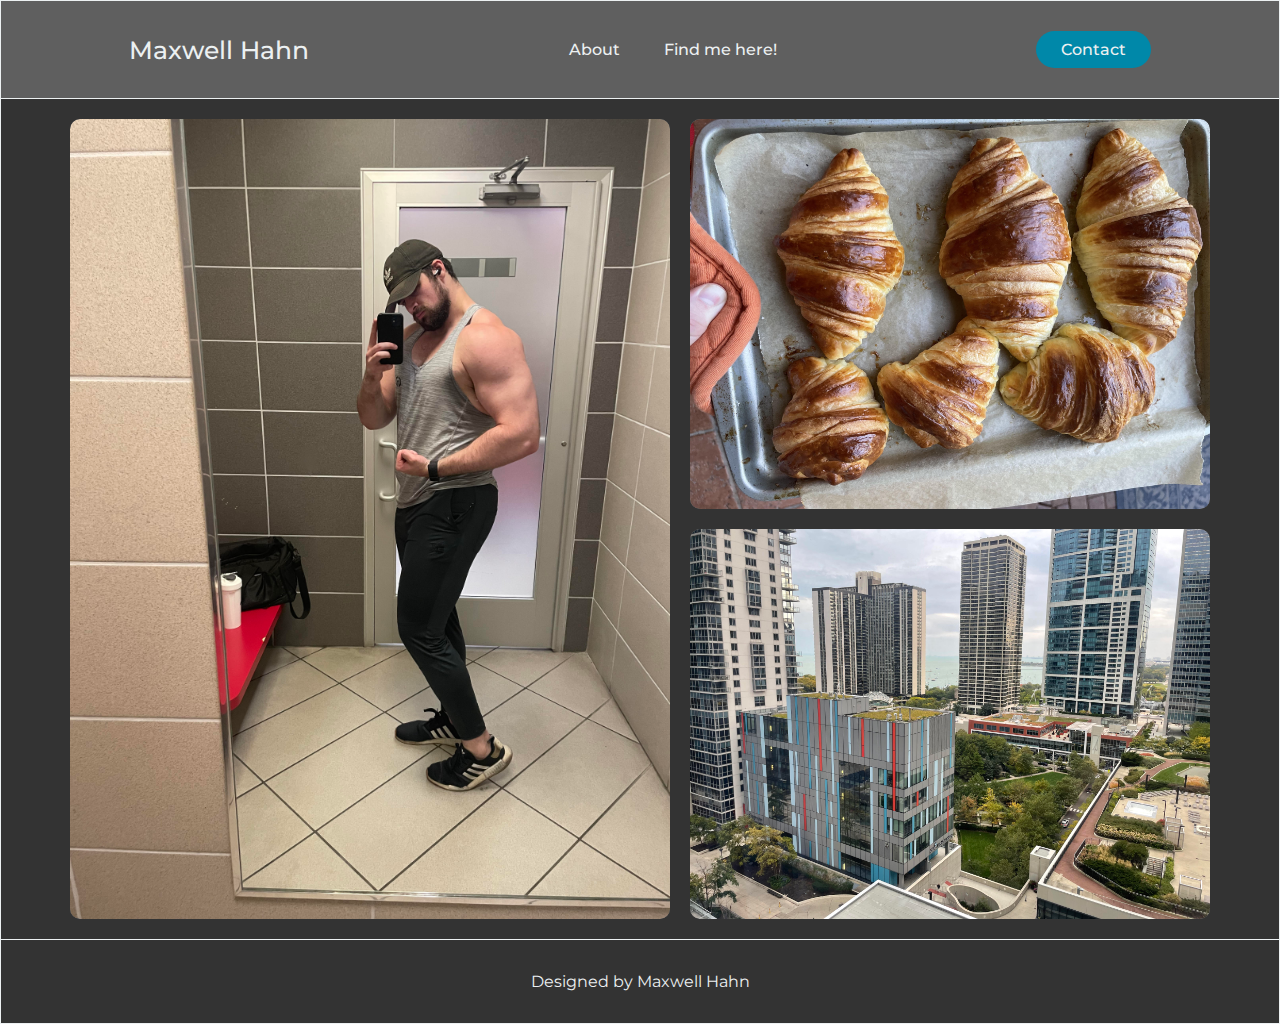
<file: index.html>
<!DOCTYPE html>
<html lang="en">
<head>
    <meta charset="UTF-8">
    <link rel="stylesheet" type="text/css" href="Main.css">
    <meta http-equiv="X-UA-Compatible" content="IE=edge">
    <meta name="viewport" content="width=device-width, initial-scale=1.0">

    <title>Maxwell Hahn</title>
</head>
<body>
<div class="container">
<header>
    <p id="max">Maxwell Hahn</p>
    <nav>
        <ul class="nav_links">
            <li><a href="about.html">About</a></li>
            <li><a href="https://www.linkedin.com/in/max-hahn-a66675aa/">Find me here!</a></li>



        </ul>
    </nav>
    <a class="cta" href="#"><button>Contact</button></a>
</header>
    <main>
        <div class="inner-container">
            <div class="box large"><a href="Gym.html"><img src="./Pictures/Image2Project.jpg" alt="Gym themed image"></a></div>
            <div class="box small1"><a href="Food.html"><img src="./Pictures/food.jpg" alt="Food themed image"></a></div>
            <div class="box small2"><a href="Travel.html"><img src="./Pictures/hotel.jpg" alt="Travel themed image"></a></div>
        </div>
    </main>
</div>

<div>
    <footer>
Designed by Maxwell Hahn
    </footer>
</div>

</body>
</html>
</file>
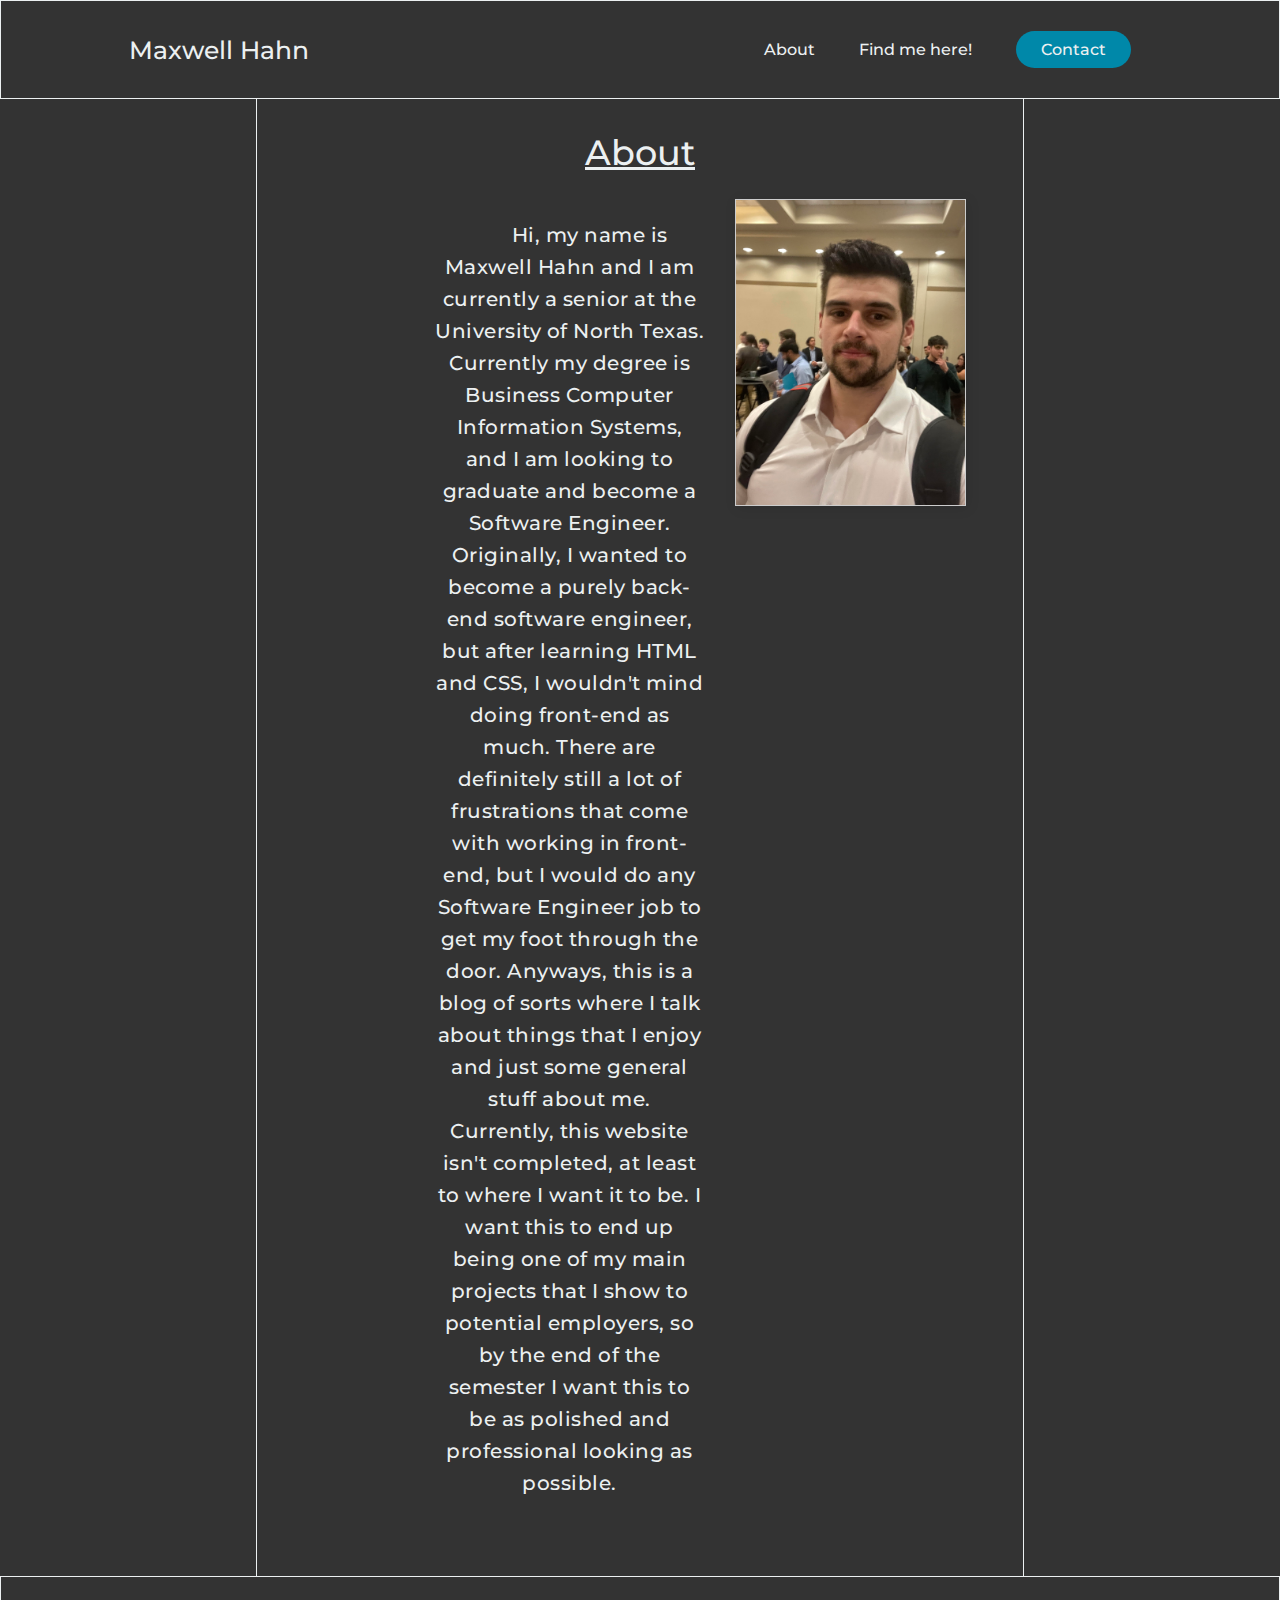
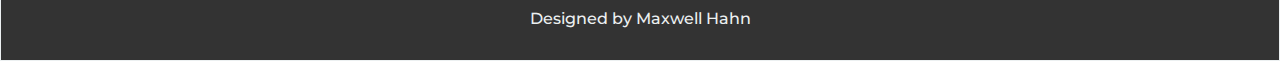
<file: about.html>
<!DOCTYPE html>
<html lang="en">
<head>
    <link rel="stylesheet" type="text/css" href="about.css">
    <meta charset="UTF-8">
    <title>about</title>
</head>
<body>
<div class="container">
    <header>
        <p id="max"><a id="home" href ="index.html">Maxwell Hahn</a></p>
        <nav id="topNav">
            <ul class="nav_links">
                <li><a href="about.html">About</a></li>
                <li><a href="https://www.linkedin.com/in/max-hahn-a66675aa/">Find me here!</a></li>
                <li><a class="cta" href="#"><button>Contact</button></a></li>



            </ul>
        </nav>

    </header>

    <aside>

    </aside>
    <main>
        <h1>About</h1>
        <div class="content-wrapper">
            <p id="p1">Hi, my name is Maxwell Hahn and I am currently a senior at the University of North Texas. Currently
            my degree is Business Computer Information Systems, and I am looking to graduate and become a Software Engineer.
            Originally, I wanted to become a purely back-end software engineer, but after learning HTML and CSS, I wouldn't
            mind doing front-end as much. There are definitely still a lot of frustrations that come with working in front-end,
            but I would do any Software Engineer job to get my foot through the door. Anyways, this is a blog of sorts where I
            talk about things that I enjoy and just some general stuff about me. Currently, this website isn't completed,
            at least to where I want it to be. I want this to end up being one of my main projects that I show to potential employers,
            so by the end of the semester I want this to be as polished and professional looking as possible.</p>
            <div id="About"> <img src="./Pictures/About.jpg" alt="A picture of me"> </div>
        </div>
    </main>
    <footer>
        Designed by Maxwell Hahn
    </footer>
</div>
</body>
</html>
</file>
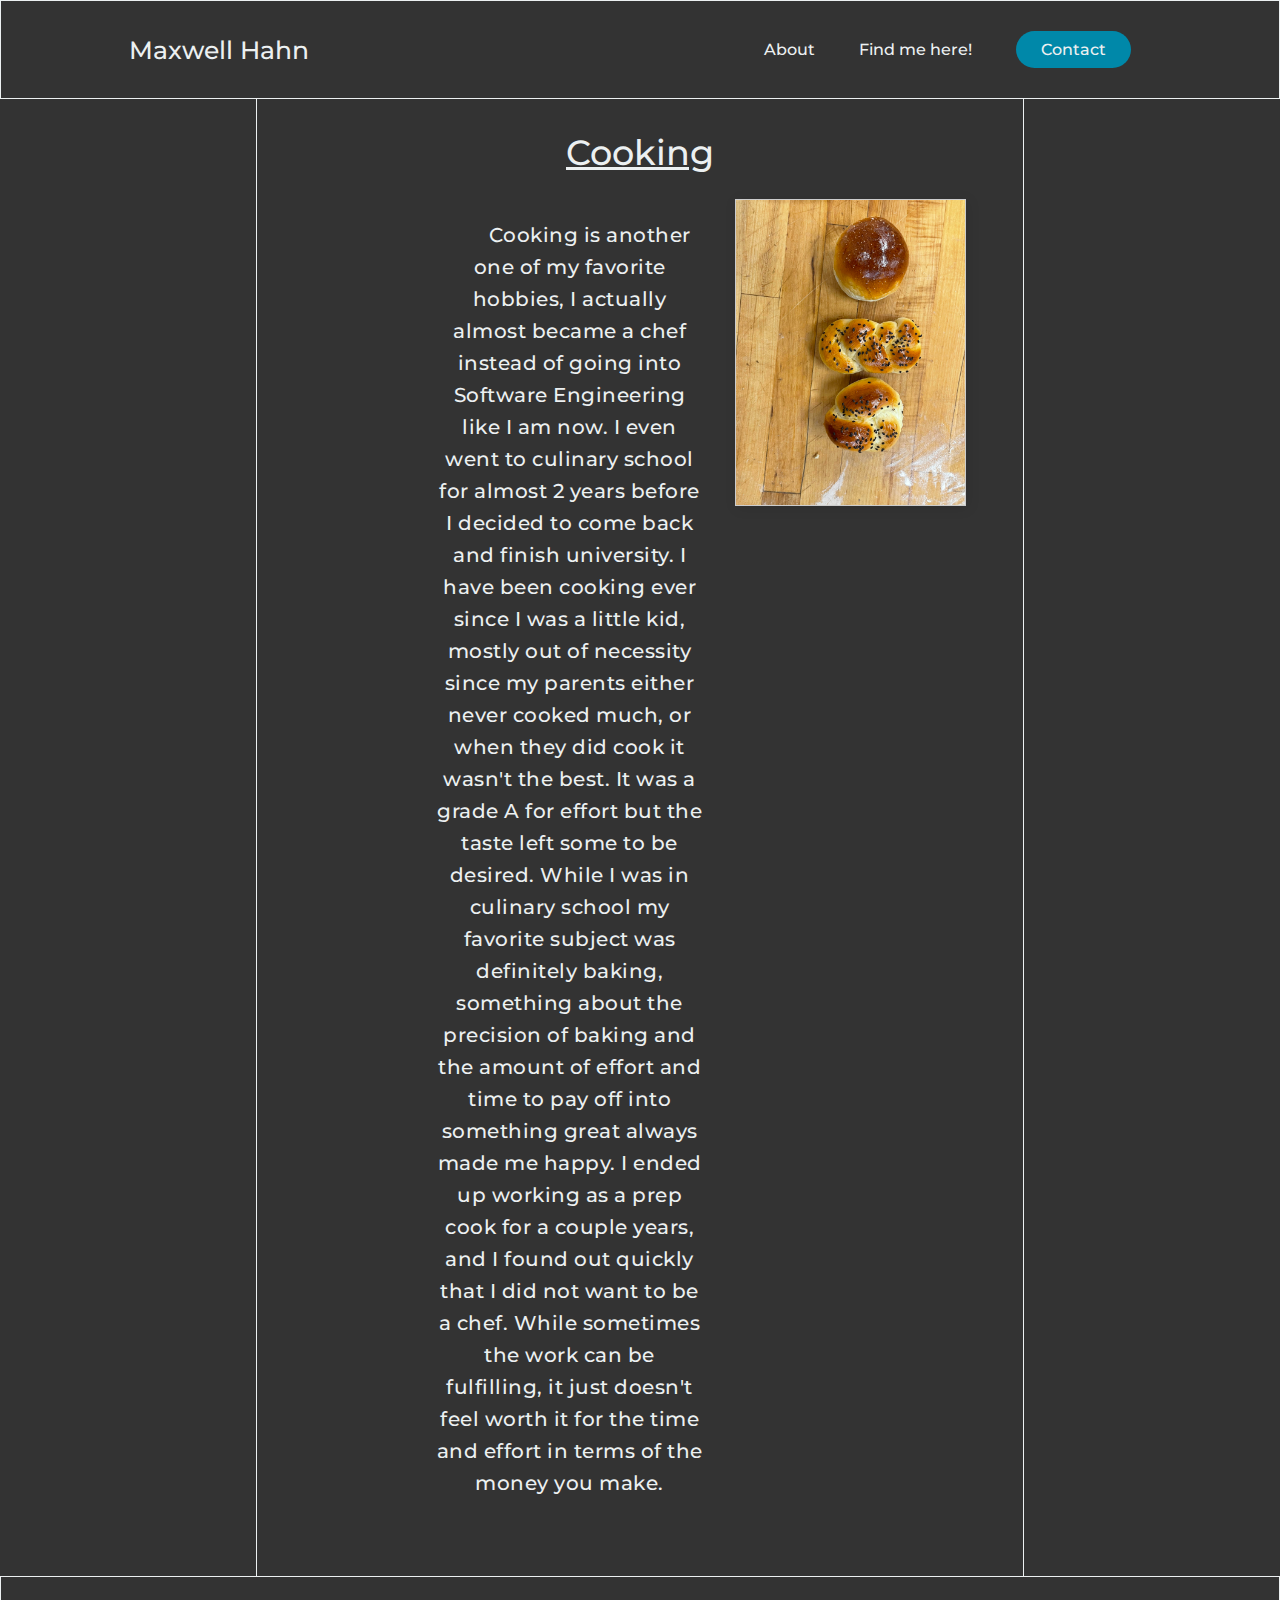
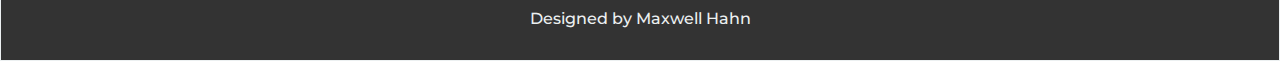
<file: Food.html>
<!DOCTYPE html>
<html lang="en">
<head>
    <meta charset="UTF-8">
    <title>Title</title>
    <link rel="stylesheet" type="text/css" href="food.css">
</head>
<body>
<div class="container">
    <header>
        <p id="max"><a id="home" href ="index.html">Maxwell Hahn</a></p>
        <nav id="topNav">
            <ul class="nav_links">
                <li><a href="about.html">About</a></li>
                <li><a href="https://www.linkedin.com/in/max-hahn-a66675aa/">Find me here!</a></li>
                <li><a class="cta" href="#"><button>Contact</button></a></li>



            </ul>
        </nav>

    </header>

    <aside>

    </aside>
    <main>
        <h1>Cooking</h1>
        <div class="content-wrapper">
            <p id="p1">Cooking is another one of my favorite hobbies, I actually almost became a chef instead of
            going into Software Engineering like I am now. I even went to culinary school for almost 2 years before I
            decided to come back and finish university. I have been cooking ever since I was a little kid, mostly
            out of necessity since my parents either never cooked much, or when they did cook it wasn't the best. It was
            a grade A for effort but the taste left some to be desired. While I was in culinary school my favorite subject
            was definitely baking, something about the precision of baking and the amount of effort and time to pay off
            into something great always made me happy. I ended up working as a prep cook for a couple years, and I found
            out quickly that I did not want to be a chef. While sometimes the work can be fulfilling, it just doesn't feel
            worth it for the time and effort in terms of the money you make. </p>
            <div id="food"> <img src="Pictures/food2.jpg" alt="A picture of food"> </div>
        </div>
    </main>
    <footer>
        Designed by Maxwell Hahn
    </footer>
</div>
</body>
</html>
</file>
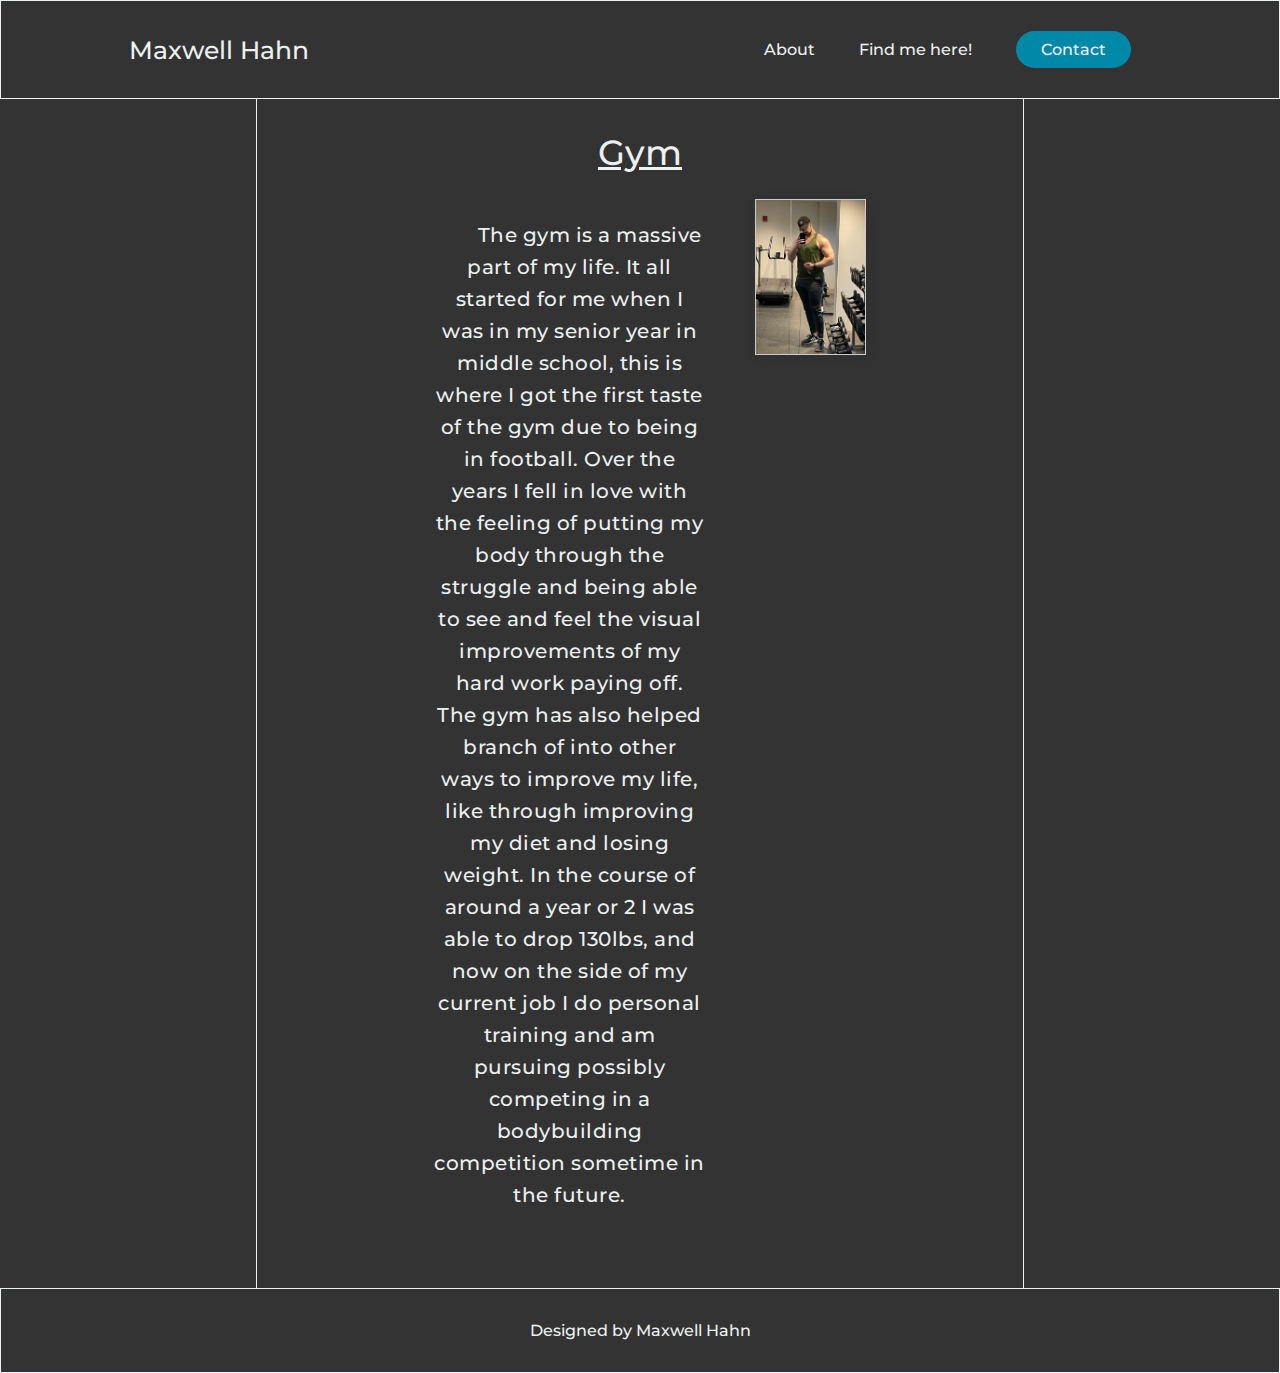
<file: Gym.html>
<!DOCTYPE html>
<html lang="en">
<head>
    <meta charset="UTF-8">
    <title>Title</title>
    <link rel="stylesheet" type="text/css" href="Page2.css">
</head>
<body>
<div class="container">
    <header>
        <p id="max"><a id="home" href ="index.html">Maxwell Hahn</a></p>
        <nav id="topNav">
            <ul class="nav_links">
                <li><a href="about.html">About</a></li>
                <li><a href="https://www.linkedin.com/in/max-hahn-a66675aa/">Find me here!</a></li>
                <li><a class="cta" href="#"><button>Contact</button></a></li>



            </ul>
        </nav>

    </header>

    <aside>

    </aside>
    <main>
        <h1>Gym</h1>
        <div class="content-wrapper">
        <p id="p1">The gym is a massive part of my life. It all started for me when I was in my senior year in middle school,
        this is where I got the first taste of the gym due to being in football. Over the years I fell in love with the
        feeling of putting my body through the struggle and being able to see and feel the visual improvements of my hard work
        paying off. The gym has also helped branch of into other ways to improve my life, like through improving my diet and losing weight.
        In the course of around a year or 2 I was able to drop 130lbs, and now on the side of my current job I do personal training and am
        pursuing possibly competing in a bodybuilding competition sometime in the future. </p>
        <div id="gymPic1"> <img src="Pictures/Project1Pic.jpg" alt="A picture of me"> </div>
        </div>
    </main>
    <footer>
        Designed by Maxwell Hahn
    </footer>
</div>
</body>
</html>
</file>
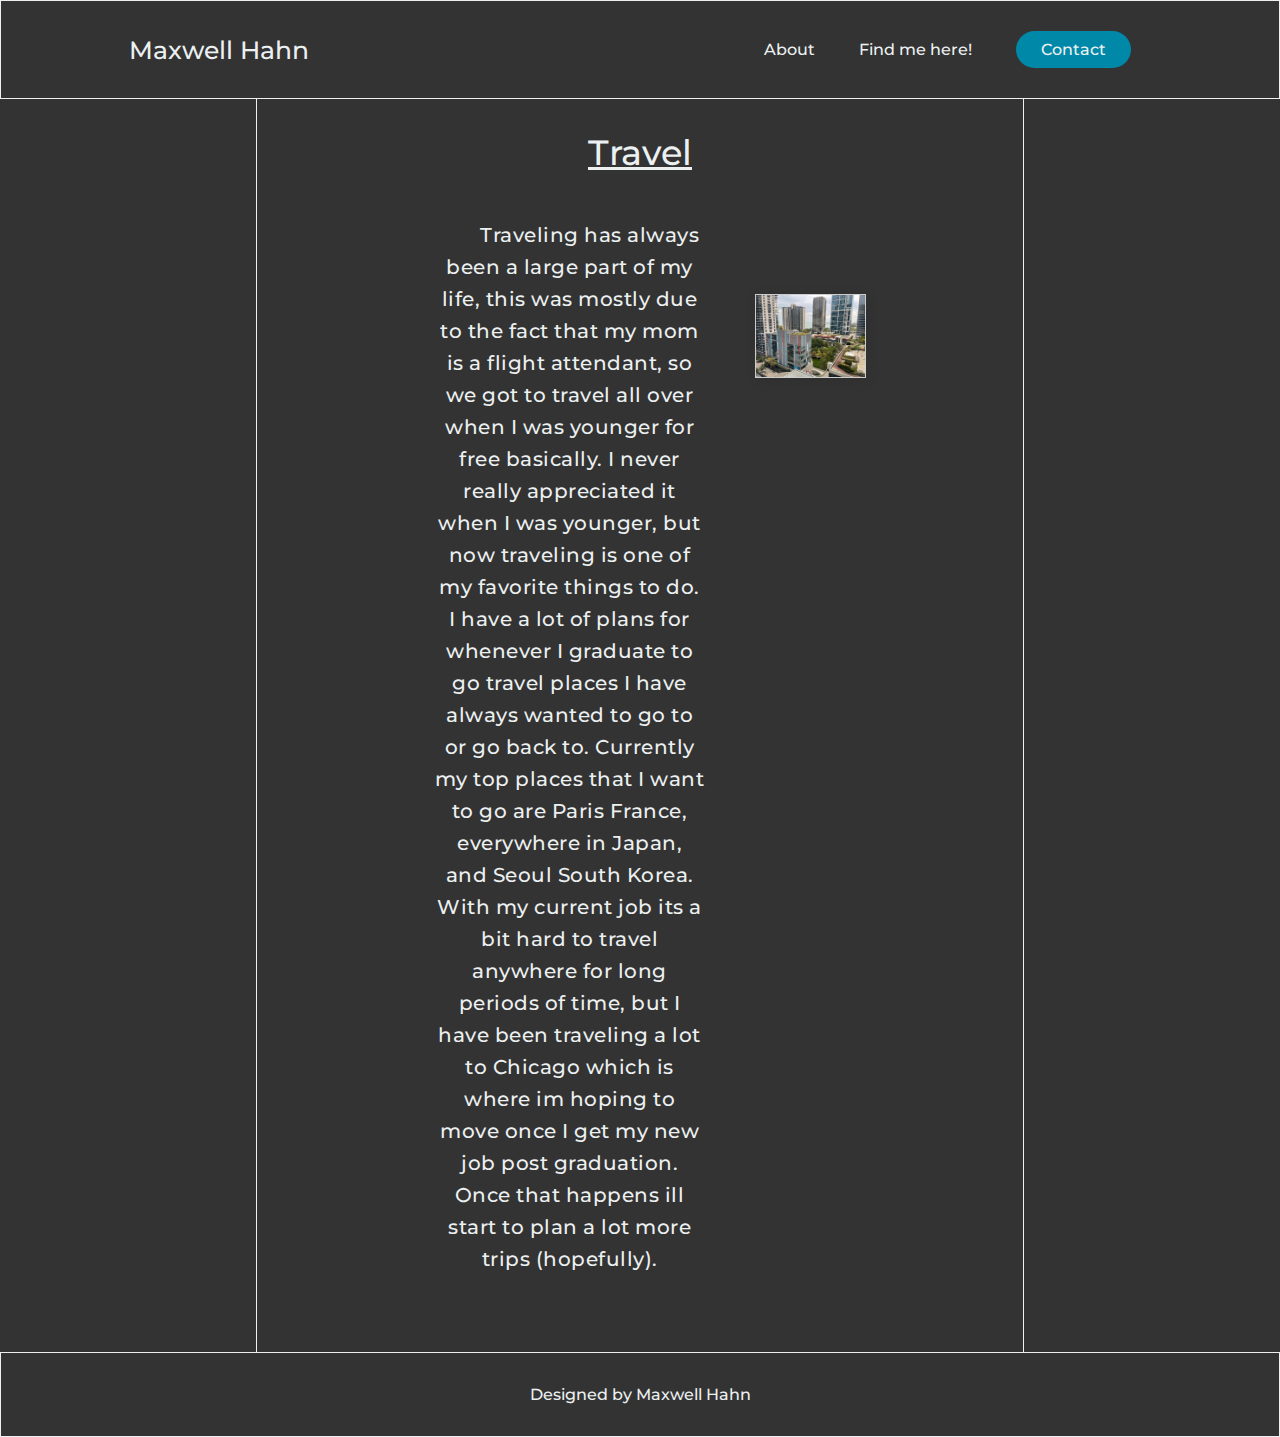
<file: Travel.html>
<!DOCTYPE html>
<html lang="en">
<head>
    <meta charset="UTF-8">
    <title>Title</title>
    <link rel="stylesheet" type="text/css" href="travel.css">
</head>
<body>
<div class="container">
    <header>
        <p id="max"><a id="home" href ="index.html">Maxwell Hahn</a></p>
        <nav id="topNav">
            <ul class="nav_links">
                <li><a href="about.html">About</a></li>
                <li><a href="https://www.linkedin.com/in/max-hahn-a66675aa/">Find me here!</a></li>
                <li><a class="cta" href="#"><button>Contact</button></a></li>



            </ul>
        </nav>

    </header>

    <aside>

    </aside>
    <main>
        <h1>Travel</h1>
        <div class="content-wrapper">
            <p id="p1">Traveling has always been a large part of my life, this was mostly due to the fact that my mom is
            a flight attendant, so we got to travel all over when I was younger for free basically. I never really
            appreciated it when I was younger, but now traveling is one of my favorite things to do. I have a lot of plans
            for whenever I graduate to go travel places I have always wanted to go to or go back to. Currently my top
            places that I want to go are Paris France, everywhere in Japan, and Seoul South Korea. With my current job
            its a bit hard to travel anywhere for long periods of time, but I have been traveling a lot to Chicago which
            is where im hoping to move once I get my new job post graduation. Once that happens ill start to plan a lot
            more trips (hopefully).</p>
            <div id="hotel"> <img src="./Pictures/hotel.jpg" alt="A picture of me"> </div>
        </div>
    </main>
    <footer>
        Designed by Maxwell Hahn
    </footer>
</div>
</body>
</html>
</file>
<file: Main.css>
@import url('https://fonts.googleapis.com/css2?family=Montserrat:wght@500&display=swap');

* {
    box-sizing: border-box;
    margin: 0;
    padding: 0;
    background-color: #5f5f5f;
}

.container {
    display: grid;
    grid-template-columns: 16rem 1fr 16rem;
    grid-template-rows: auto 1fr auto;
    grid-template-areas:
    "header header header"
    "content content content"
    "footer footer footer";
    min-height: 100vh;
}

header {
    grid-area: header;
    padding: 2rem;
    background-color: #5f5f5f;
    border: solid 1px #ecf0f1;

}


main {
    grid-area: content;
    padding: 0;
    background-color: #333333;
    border-left: solid 1px #ecf0f1;
    border-right: solid 1px #ecf0f1;
    display: flex;
    justify-content: center;
    align-items: center;
}

footer {
    grid-area: footer;
    padding: 2rem;
    background-color: #333333;
    border: solid 1px #ecf0f1;
    color: #ecf0f1;
    text-align: center;
    font-family: "Montserrat", sans-serif;

}

li, a, button {
    font-family: "Montserrat", sans-serif;
    font-weight: 500;
    font-size: 16px;
    color: #ecf0f1;
    text-decoration: none;
}

#max {
    font-family: "Montserrat", sans-serif;
    font-weight: 500;
    font-size: 25px;
    color: #ecf0f1;
    text-decoration: none;
    justify-content: center;
}

header {
    display: flex;
    justify-content: space-between;
    align-items: center;
    padding: 30px 10%;
}

.logo {
    cursor: pointer;
}

Nav li {
    display: inline-block;
    padding: 0 20px;
}

Nav li a {
    transition: all .3s ease 0s;
}

Nav li a:hover {
    color: #0088a9;
    text-decoration: underline;
    text-decoration-color: #0088a9;
}

button {
    padding: 9px 25px;
    background-color: rgba(0, 136, 169, 1);
    border: none;
    border-radius: 50px;
    cursor: pointer;
    transition: all .3s ease 0s;
}

button:hover {
    background-color: rgba(0, 136, 169, 0.8);
}

@media (max-width: 1024px) {
    .container {
        grid-template-columns: 1fr;
        grid-template-rows: auto minmax(5rem, auto) 1fr minmax(5rem, auto) auto;
        grid-template-areas:
        "header"
        "nav"
        "content"
        "sidebar"
        "footer";
    }
}
h1 {
    font-family: "Montserrat", sans-serif;
    font-weight: 500;
    font-size: 35px;
    color: #ecf0f1;
    text-decoration: underline;
    text-align: center;


}

.inner-container{
    margin: 20px auto;
    width: 1420px;
    height:800px;
    display:grid;
    grid-template-areas:
        "large-image small-image1"
        "large-image small-image2";
    grid-template-columns: 600px 520px;
    grid-column-gap: 20px;
    grid-row-gap: 20px;
    background-color: #333333;
    justify-content: center;
    align-items: center;
}

.box{
    background-color:#333;
    border-radius:10px;
    color:#fff;
    overflow: hidden;
    display: flex;
    justify-content: center;
    align-items: center;
}

.box.large {
    grid-area: large-image;
}

.box.small1 {
    grid-area: small-image1;
}

.box.small2 {
    grid-area: small-image2;
}

img {
    display: block;
    max-width: 100%;
    max-height: 100%;
    border-radius: 10px;
    object-fit: contain;
}
.box:hover {
    box-shadow: 0 0 15px 5px rgba(0, 136, 169, 0.7);
    transition: box-shadow 0.3s ease-in-out;
}
</file>
<file: about.css>
@import url('https://fonts.googleapis.com/css2?family=Montserrat:wght@500&display=swap');

* {
    box-sizing: border-box;
    margin: 0;
    padding: 0;
    background-color: #333333;
}

.container {
    display: grid;
    grid-template-columns: 16rem 1fr 16rem;
    grid-template-rows: auto 1fr auto;
    grid-template-areas:
    "header header header"
    "nav content sidebar"
    "footer footer footer";
    min-height: 100vh;
}

header {
    grid-area: header;
    padding: 2rem;
    background-color: #333333;
    border: solid 1px #ecf0f1;

}

#topContact{
    grid-area: nav;
    padding: 2rem;
    border: solid 1px #ecf0f1;
    background-color: #333333;

}

main {
    grid-area: content;
    padding: 2rem;
    background-color: #333333;
    border-left: solid 1px #ecf0f1;
    border-right: solid 1px #ecf0f1;

}

aside {
    grid-area: sidebar;
    padding: 2rem;
    background-color: #333333;
}

footer {
    grid-area: footer;
    padding: 2rem;
    background-color: #333333;
    border: solid 1px #ecf0f1;
    color: #ecf0f1;
    text-align: center;
    font-family: "Montserrat", sans-serif;
    font-weight: 500;
    font-size: 16px;
    text-decoration: none;

}

li, a, button {
    font-family: "Montserrat", sans-serif;
    font-weight: 500;
    font-size: 16px;
    color: #ecf0f1;
    text-decoration: none;
}

#max {
    font-family: "Montserrat", sans-serif;
    font-weight: 500;
    font-size: 25px;
    color: #ecf0f1;
    text-decoration: none;
    justify-content: center;
}

header {
    display: flex;
    justify-content: space-between;
    align-items: center;
    padding: 30px 10%;
}

.logo {
    cursor: pointer;
}

#topNav li {
    display: inline-block;
    padding: 0 20px;
}

#topNav li a {
    transition: all .3s ease 0s;
}

#topNav li a:hover {
    color: #0088a9;
    text-decoration: underline;
    text-decoration-color: #0088a9;
}

button {
    padding: 9px 25px;
    background-color: rgba(0, 136, 169, 1);
    border: none;
    border-radius: 50px;
    cursor: pointer;
    transition: all .3s ease 0s;
}

button:hover {
    background-color: rgba(0, 136, 169, 0.8);
}

@media (max-width: 1024px) {
    .container {
        grid-template-columns: 1fr;
        grid-template-rows: auto minmax(5rem, auto) 1fr minmax(5rem, auto) auto;
        grid-template-areas:
        "header"
        "nav"
        "content"
        "sidebar"
        "footer";
    }
}
h1 {
    font-family: "Montserrat", sans-serif;
    font-weight: 500;
    font-size: 35px;
    color: #ecf0f1;
    text-decoration: underline;
    text-align: center;




}
#p1 {
    font-family: "Montserrat", sans-serif;
    font-weight: 500;
    font-size: 20px;
    color: #ecf0f1;
    text-align: center;
    line-height: 1.6;
    max-width: calc(50% - 15px);
    margin-right: 10px;
    margin-left: 100px;
    letter-spacing: 0.5px;
    text-indent: 2em;
    padding: 20px 20px 20px



}
#hotel{
    margin-right: 100px;
    margin-top: 95px;
    flex-basis: 28%;
    margin-left: 20px;

}
img {
    width: 100%;
    height: auto;
    border: 1px solid #ccc;
    box-shadow: 2px 2px 12px rgba(0, 0, 0, 0.1);
    margin-right: 20px;

}
img:hover {
    filter: brightness(0.8);
}
.content-wrapper {
    display: flex;
    justify-content: space-between;
    align-items: flex-start;
    padding: 25px;
}
#home {
    font-family: "Montserrat", sans-serif;
    font-weight: 500;
    font-size: 25px;
    color: #ecf0f1;
    text-decoration: none;
    justify-content: center;
}
a#home:hover {
    color: #0088a9;
    text-decoration: underline;
    text-decoration-color: #0088a9;
}
</file>
<file: food.css>
@import url('https://fonts.googleapis.com/css2?family=Montserrat:wght@500&display=swap');

* {
    box-sizing: border-box;
    margin: 0;
    padding: 0;
    background-color: #333333;
}

.container {
    display: grid;
    grid-template-columns: 16rem 1fr 16rem;
    grid-template-rows: auto 1fr auto;
    grid-template-areas:
    "header header header"
    "nav content sidebar"
    "footer footer footer";
    min-height: 100vh;
}

header {
    grid-area: header;
    padding: 2rem;
    background-color: #333333;
    border: solid 1px #ecf0f1;

}

#topContact{
    grid-area: nav;
    padding: 2rem;
    border: solid 1px #ecf0f1;
    background-color: #333333;

}

main {
    grid-area: content;
    padding: 2rem;
    background-color: #333333;
    border-left: solid 1px #ecf0f1;
    border-right: solid 1px #ecf0f1;

}

aside {
    grid-area: sidebar;
    padding: 2rem;
    background-color: #333333;
}

footer {
    grid-area: footer;
    padding: 2rem;
    background-color: #333333;
    border: solid 1px #ecf0f1;
    color: #ecf0f1;
    text-align: center;
    font-family: "Montserrat", sans-serif;
    font-weight: 500;
    font-size: 16px;
    text-decoration: none;

}

li, a, button {
    font-family: "Montserrat", sans-serif;
    font-weight: 500;
    font-size: 16px;
    color: #ecf0f1;
    text-decoration: none;
}

#max {
    font-family: "Montserrat", sans-serif;
    font-weight: 500;
    font-size: 25px;
    color: #ecf0f1;
    text-decoration: none;
    justify-content: center;
}

header {
    display: flex;
    justify-content: space-between;
    align-items: center;
    padding: 30px 10%;
}

.logo {
    cursor: pointer;
}

#topNav li {
    display: inline-block;
    padding: 0 20px;
}

#topNav li a {
    transition: all .3s ease 0s;
}

#topNav li a:hover {
    color: #0088a9;
    text-decoration: underline;
    text-decoration-color: #0088a9;
}

button {
    padding: 9px 25px;
    background-color: rgba(0, 136, 169, 1);
    border: none;
    border-radius: 50px;
    cursor: pointer;
    transition: all .3s ease 0s;
}

button:hover {
    background-color: rgba(0, 136, 169, 0.8);
}

@media (max-width: 1024px) {
    .container {
        grid-template-columns: 1fr;
        grid-template-rows: auto minmax(5rem, auto) 1fr minmax(5rem, auto) auto;
        grid-template-areas:
        "header"
        "nav"
        "content"
        "sidebar"
        "footer";
    }
}
h1 {
    font-family: "Montserrat", sans-serif;
    font-weight: 500;
    font-size: 35px;
    color: #ecf0f1;
    text-decoration: underline;
    text-align: center;




}
#p1 {
    font-family: "Montserrat", sans-serif;
    font-weight: 500;
    font-size: 20px;
    color: #ecf0f1;
    text-align: center;
    line-height: 1.6;
    max-width: calc(50% - 15px);
    margin-right: 10px;
    margin-left: 100px;
    letter-spacing: 0.5px;
    text-indent: 2em;
    padding: 20px 20px 20px



}
#gymPic1{
    margin-right: 100px;
    flex-basis: 28%;
    margin-left: 20px;

}
img {
    width: 100%;
    height: auto;
    border: 1px solid #ccc;
    box-shadow: 2px 2px 12px rgba(0, 0, 0, 0.1);
    margin-right: 20px;
}
img:hover {
    filter: brightness(0.8);
}
.content-wrapper {
    display: flex;
    justify-content: space-between;
    align-items: flex-start;
    padding: 25px;
}
#home {
    font-family: "Montserrat", sans-serif;
    font-weight: 500;
    font-size: 25px;
    color: #ecf0f1;
    text-decoration: none;
    justify-content: center;
}
a#home:hover {
    color: #0088a9;
    text-decoration: underline;
    text-decoration-color: #0088a9;
}
</file>
<file: Page2.css>
@import url('https://fonts.googleapis.com/css2?family=Montserrat:wght@500&display=swap');

* {
    box-sizing: border-box;
    margin: 0;
    padding: 0;
    background-color: #333333;
}

.container {
    display: grid;
    grid-template-columns: 16rem 1fr 16rem;
    grid-template-rows: auto 1fr auto;
    grid-template-areas:
    "header header header"
    "nav content sidebar"
    "footer footer footer";
    min-height: 100vh;
}

header {
    grid-area: header;
    padding: 2rem;
    background-color: #333333;
    border: solid 1px #ecf0f1;

}

#topContact{
    grid-area: nav;
    padding: 2rem;
    border: solid 1px #ecf0f1;
    background-color: #333333;

}

main {
    grid-area: content;
    padding: 2rem;
    background-color: #333333;
    border-left: solid 1px #ecf0f1;
    border-right: solid 1px #ecf0f1;

}

aside {
    grid-area: sidebar;
    padding: 2rem;
    background-color: #333333;
}

footer {
    grid-area: footer;
    padding: 2rem;
    background-color: #333333;
    border: solid 1px #ecf0f1;
    color: #ecf0f1;
    text-align: center;
    font-family: "Montserrat", sans-serif;
    font-weight: 500;
    font-size: 16px;
    text-decoration: none;
}

li, a, button {
    font-family: "Montserrat", sans-serif;
    font-weight: 500;
    font-size: 16px;
    color: #ecf0f1;
    text-decoration: none;
}

#max {
    font-family: "Montserrat", sans-serif;
    font-weight: 500;
    font-size: 25px;
    color: #ecf0f1;
    text-decoration: none;
    justify-content: center;
}

header {
    display: flex;
    justify-content: space-between;
    align-items: center;
    padding: 30px 10%;
}

.logo {
    cursor: pointer;
}

#topNav li {
    display: inline-block;
    padding: 0 20px;
}

#topNav li a {
    transition: all .3s ease 0s;
}

#topNav li a:hover {
    color: #0088a9;
    text-decoration: underline;
    text-decoration-color: #0088a9;
}

button {
    padding: 9px 25px;
    background-color: rgba(0, 136, 169, 1);
    border: none;
    border-radius: 50px;
    cursor: pointer;
    transition: all .3s ease 0s;
}

button:hover {
    background-color: rgba(0, 136, 169, 0.8);
}

@media (max-width: 1024px) {
    .container {
        grid-template-columns: 1fr;
        grid-template-rows: auto minmax(5rem, auto) 1fr minmax(5rem, auto) auto;
        grid-template-areas:
        "header"
        "nav"
        "content"
        "sidebar"
        "footer";
    }
}
h1 {
    font-family: "Montserrat", sans-serif;
    font-weight: 500;
    font-size: 35px;
    color: #ecf0f1;
    text-decoration: underline;
    text-align: center;




}
#p1 {
    font-family: "Montserrat", sans-serif;
    font-weight: 500;
    font-size: 20px;
    color: #ecf0f1;
    text-align: center;
    line-height: 1.6;
    max-width: calc(50% - 15px);
    margin-right: 10px;
    margin-left: 100px;
    letter-spacing: 0.5px;
    text-indent: 2em;
    padding: 20px 20px 20px



}
#gymPic1{
    margin-right: 100px;
    flex-basis: 28%;
    margin-left: 20px;

}
img {
    width: 100%;
    height: auto;
    border: 1px solid #ccc;
    box-shadow: 2px 2px 12px rgba(0, 0, 0, 0.1);
    margin-right: 20px;
}
img:hover {
    filter: brightness(0.8);
}
.content-wrapper {
    display: flex;
    justify-content: space-between;
    align-items: flex-start;
    padding: 25px;
}
#home {
    font-family: "Montserrat", sans-serif;
    font-weight: 500;
    font-size: 25px;
    color: #ecf0f1;
    text-decoration: none;
    justify-content: center;
}
a#home:hover {
    color: #0088a9;
    text-decoration: underline;
    text-decoration-color: #0088a9;
}
</file>
<file: travel.css>
@import url('https://fonts.googleapis.com/css2?family=Montserrat:wght@500&display=swap');

* {
    box-sizing: border-box;
    margin: 0;
    padding: 0;
    background-color: #333333;
}

.container {
    display: grid;
    grid-template-columns: 16rem 1fr 16rem;
    grid-template-rows: auto 1fr auto;
    grid-template-areas:
    "header header header"
    "nav content sidebar"
    "footer footer footer";
    min-height: 100vh;
}

header {
    grid-area: header;
    padding: 2rem;
    background-color: #333333;
    border: solid 1px #ecf0f1;

}

#topContact{
    grid-area: nav;
    padding: 2rem;
    border: solid 1px #ecf0f1;
    background-color: #333333;

}

main {
    grid-area: content;
    padding: 2rem;
    background-color: #333333;
    border-left: solid 1px #ecf0f1;
    border-right: solid 1px #ecf0f1;

}

aside {
    grid-area: sidebar;
    padding: 2rem;
    background-color: #333333;
}

footer {
    grid-area: footer;
    padding: 2rem;
    background-color: #333333;
    border: solid 1px #ecf0f1;
    color: #ecf0f1;
    text-align: center;
    font-family: "Montserrat", sans-serif;
    font-weight: 500;
    font-size: 16px;
    text-decoration: none;

}

li, a, button {
    font-family: "Montserrat", sans-serif;
    font-weight: 500;
    font-size: 16px;
    color: #ecf0f1;
    text-decoration: none;
}

#max {
    font-family: "Montserrat", sans-serif;
    font-weight: 500;
    font-size: 25px;
    color: #ecf0f1;
    text-decoration: none;
    justify-content: center;
}

header {
    display: flex;
    justify-content: space-between;
    align-items: center;
    padding: 30px 10%;
}

.logo {
    cursor: pointer;
}

#topNav li {
    display: inline-block;
    padding: 0 20px;
}

#topNav li a {
    transition: all .3s ease 0s;
}

#topNav li a:hover {
    color: #0088a9;
    text-decoration: underline;
    text-decoration-color: #0088a9;
}

button {
    padding: 9px 25px;
    background-color: rgba(0, 136, 169, 1);
    border: none;
    border-radius: 50px;
    cursor: pointer;
    transition: all .3s ease 0s;
}

button:hover {
    background-color: rgba(0, 136, 169, 0.8);
}

@media (max-width: 1024px) {
    .container {
        grid-template-columns: 1fr;
        grid-template-rows: auto minmax(5rem, auto) 1fr minmax(5rem, auto) auto;
        grid-template-areas:
        "header"
        "nav"
        "content"
        "sidebar"
        "footer";
    }
}
h1 {
    font-family: "Montserrat", sans-serif;
    font-weight: 500;
    font-size: 35px;
    color: #ecf0f1;
    text-decoration: underline;
    text-align: center;




}
#p1 {
    font-family: "Montserrat", sans-serif;
    font-weight: 500;
    font-size: 20px;
    color: #ecf0f1;
    text-align: center;
    line-height: 1.6;
    max-width: calc(50% - 15px);
    margin-right: 10px;
    margin-left: 100px;
    letter-spacing: 0.5px;
    text-indent: 2em;
    padding: 20px 20px 20px



}
#hotel{
    margin-right: 100px;
    margin-top: 95px;
    flex-basis: 28%;
    margin-left: 20px;

}
img {
    width: 100%;
    height: auto;
    border: 1px solid #ccc;
    box-shadow: 2px 2px 12px rgba(0, 0, 0, 0.1);
    margin-right: 20px;

}
img:hover {
    filter: brightness(0.8);
}
.content-wrapper {
    display: flex;
    justify-content: space-between;
    align-items: flex-start;
    padding: 25px;
}
#home {
    font-family: "Montserrat", sans-serif;
    font-weight: 500;
    font-size: 25px;
    color: #ecf0f1;
    text-decoration: none;
    justify-content: center;
}
a#home:hover {
    color: #0088a9;
    text-decoration: underline;
    text-decoration-color: #0088a9;
}
</file>
